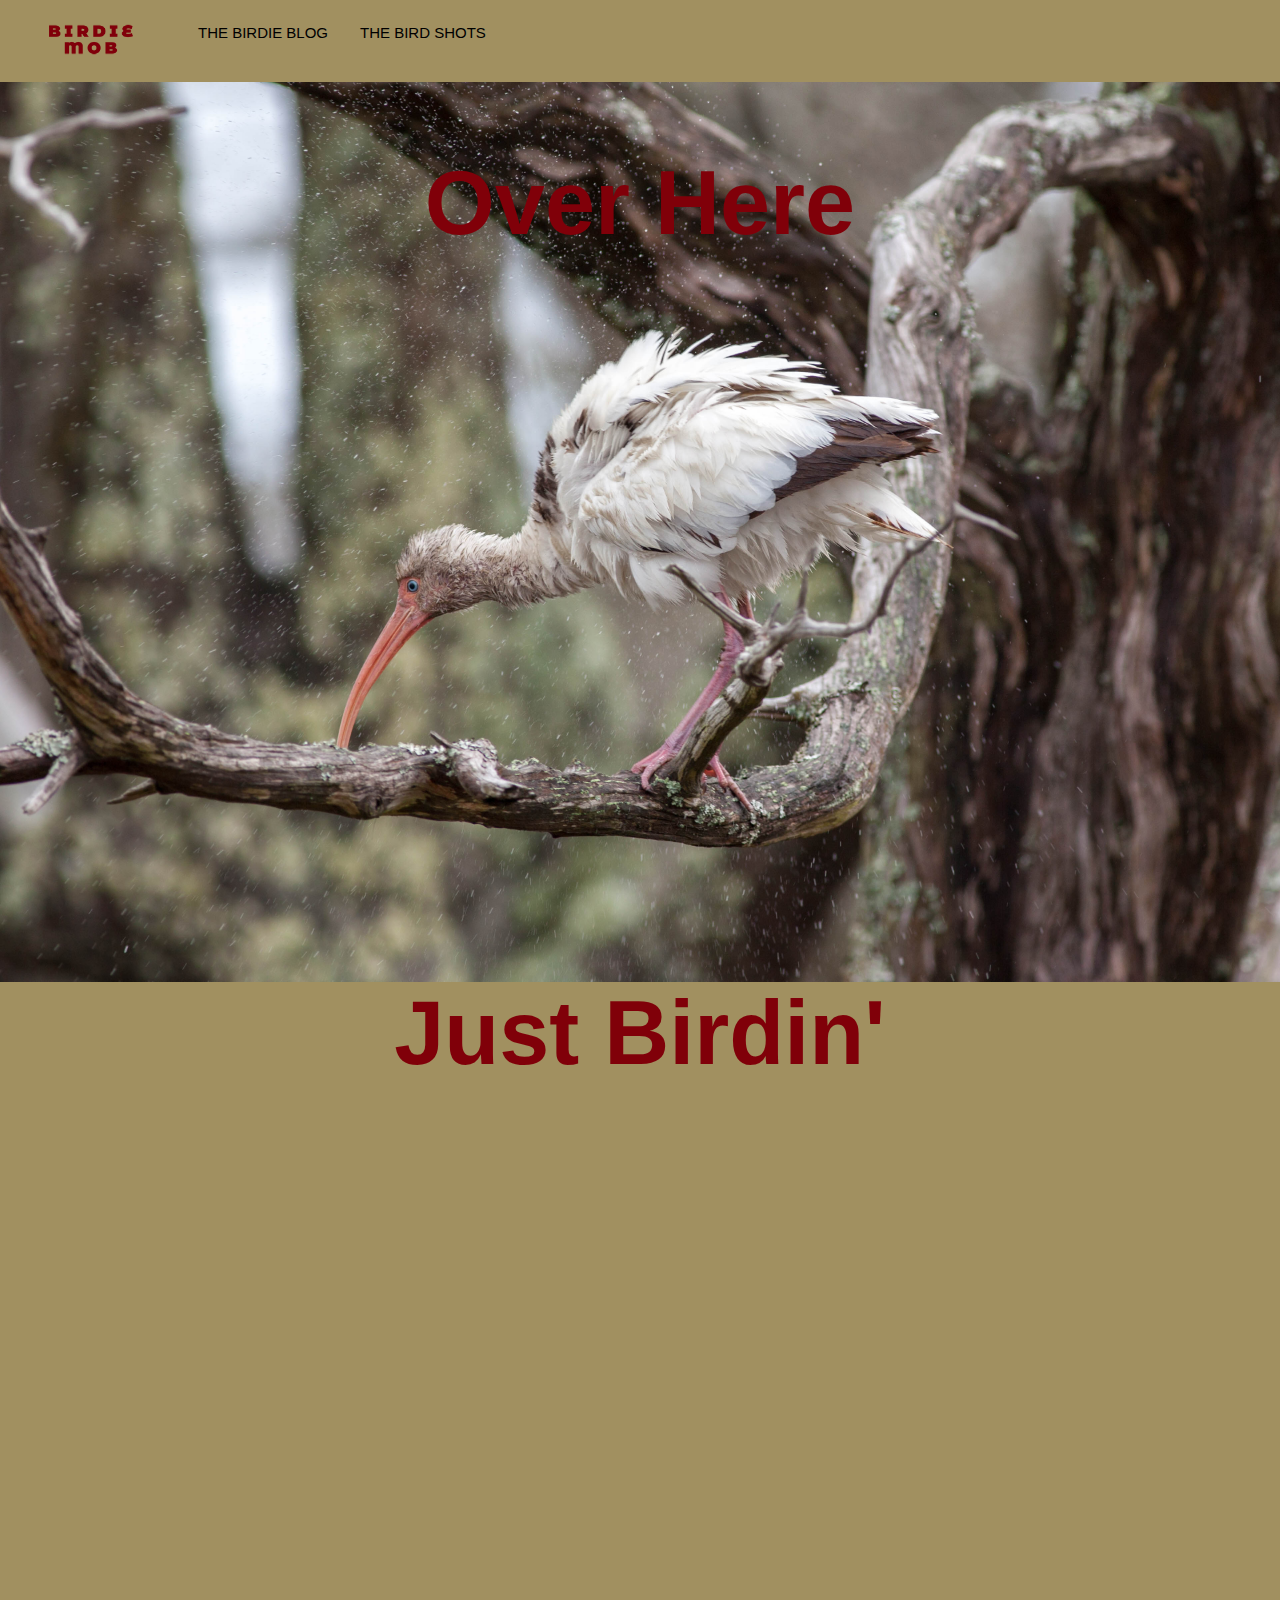
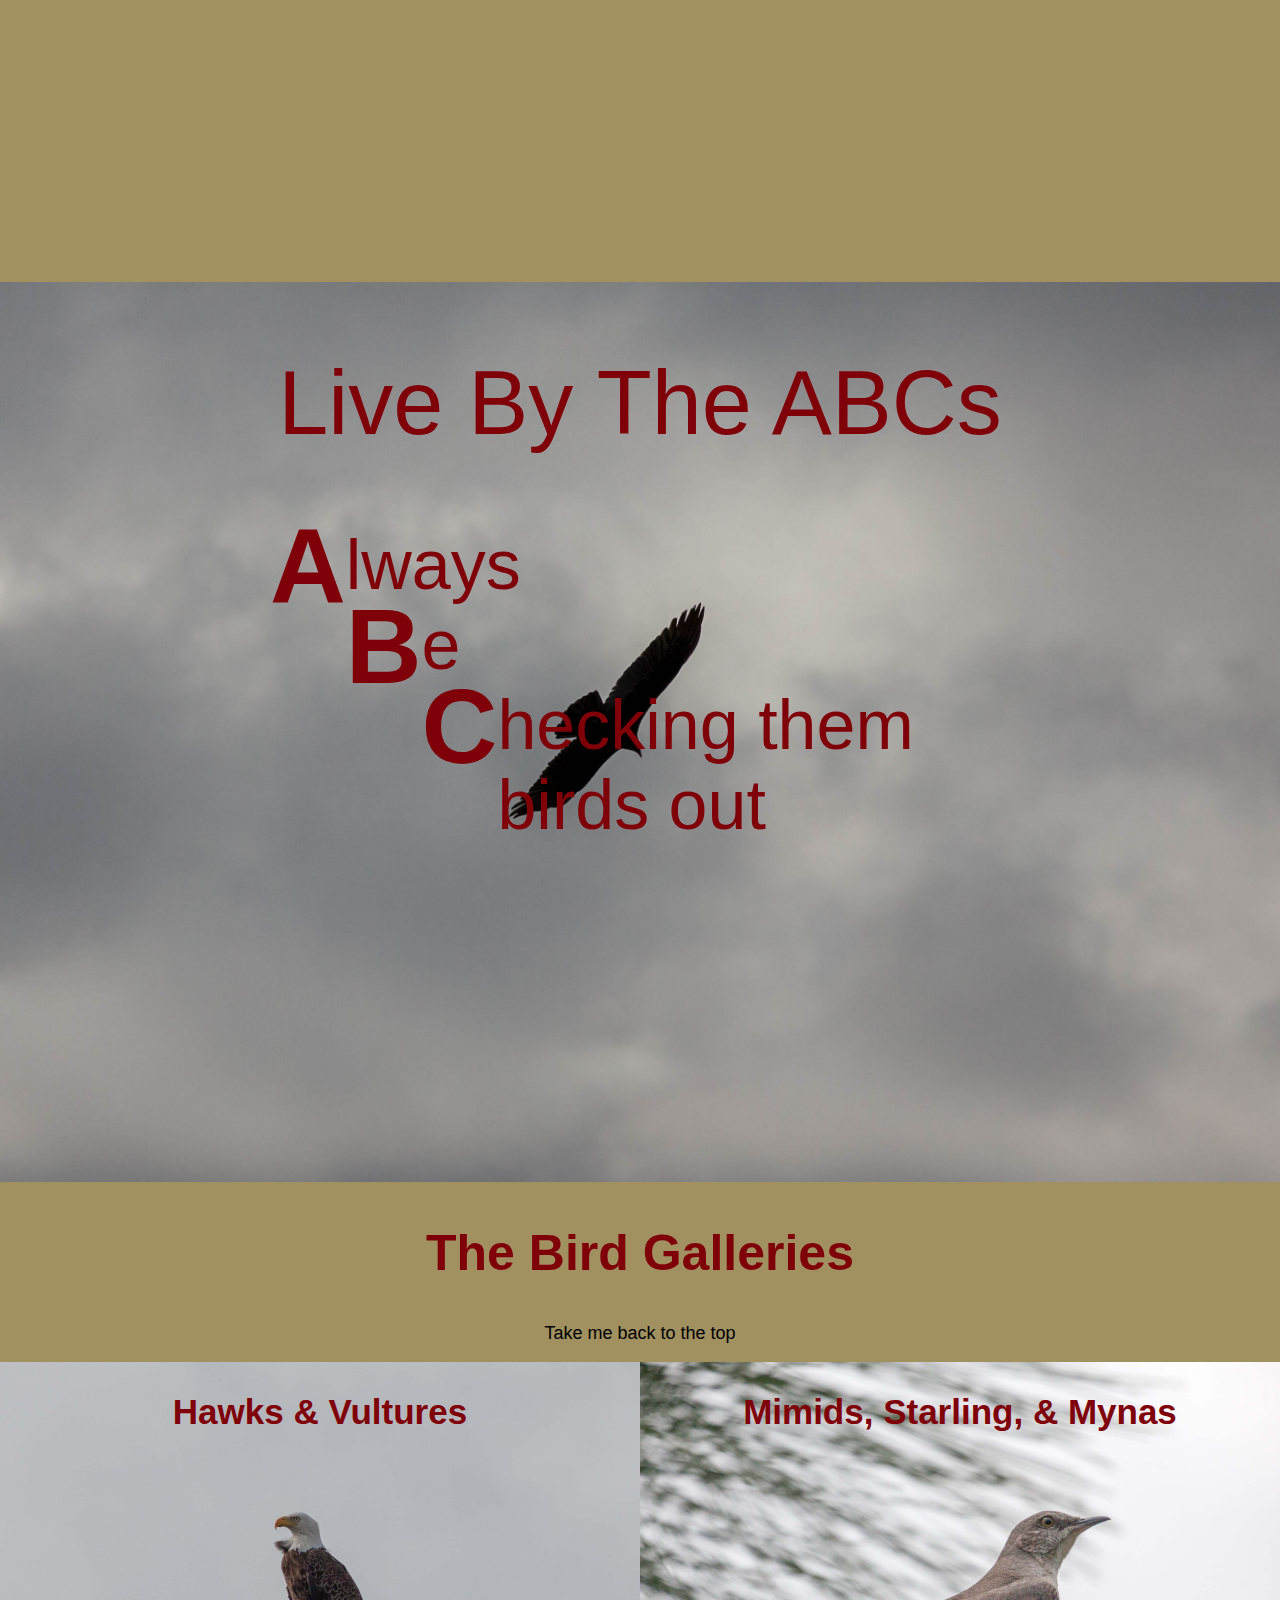
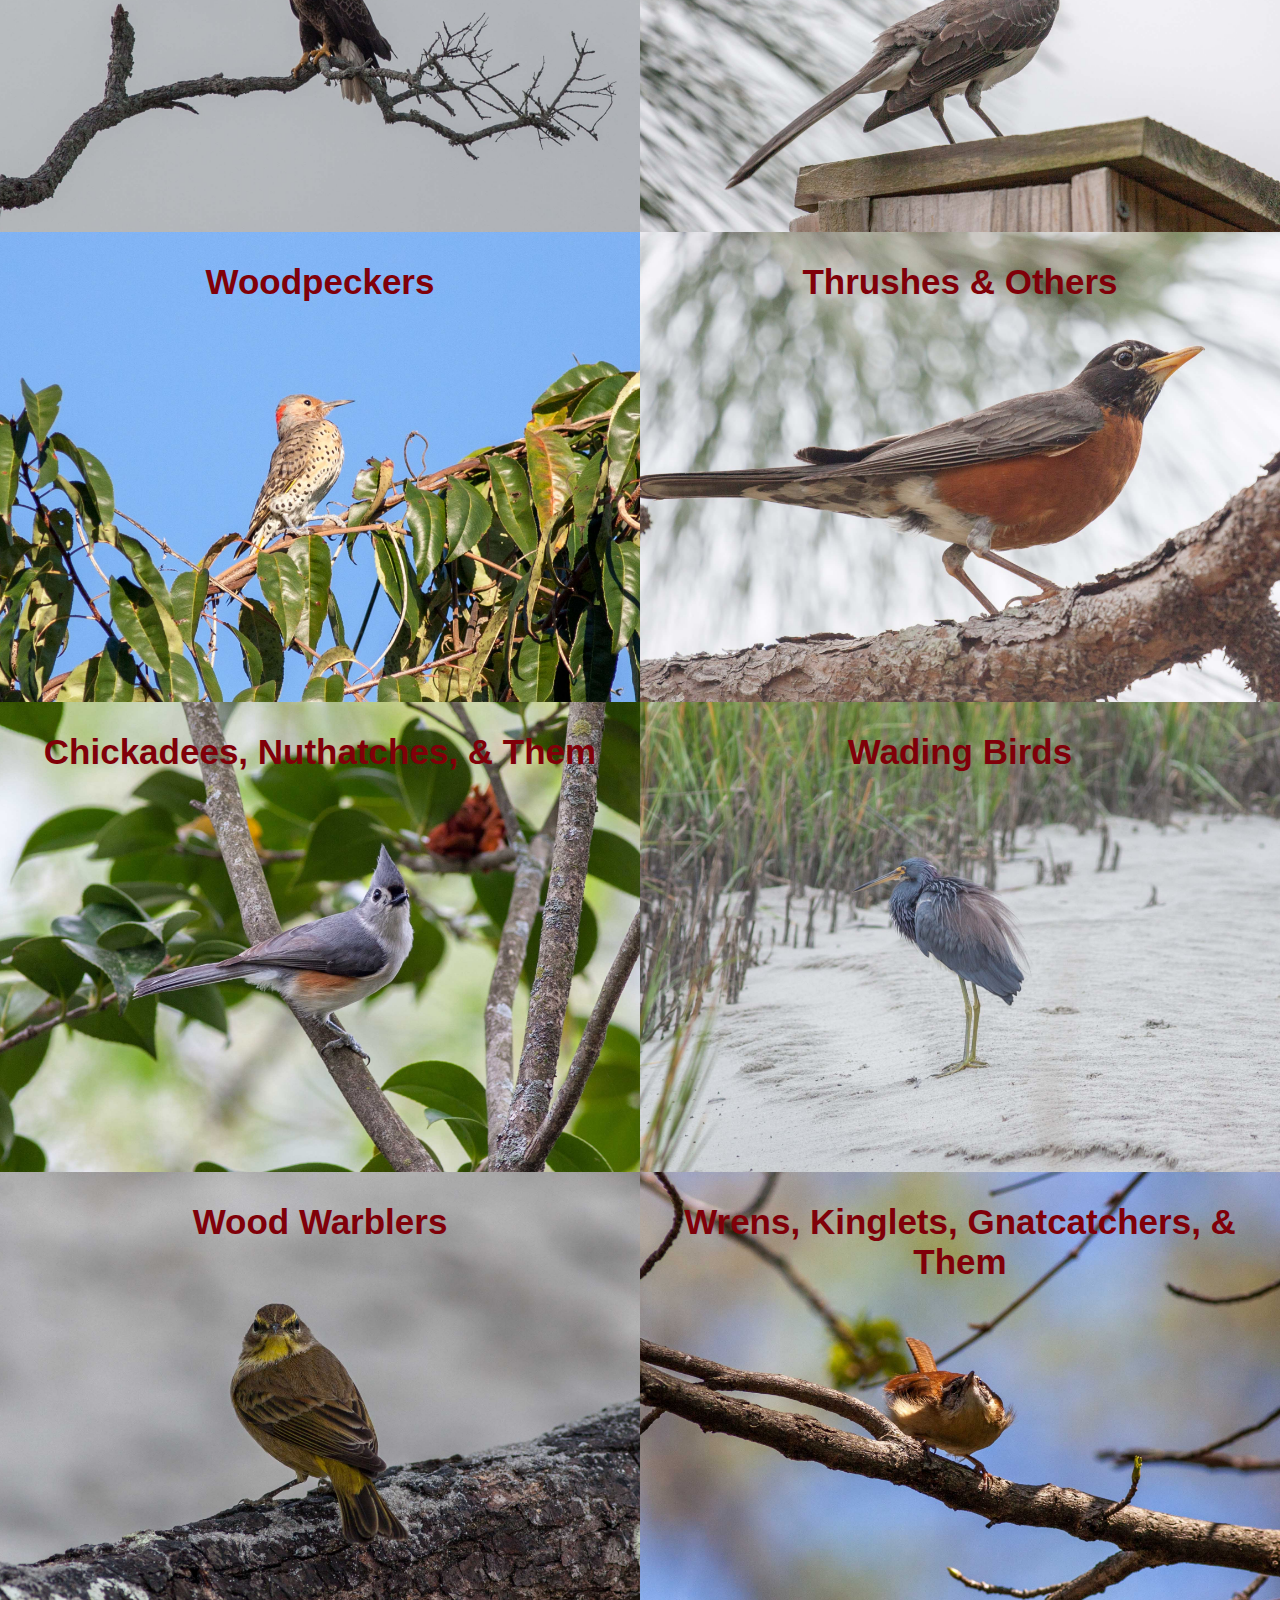
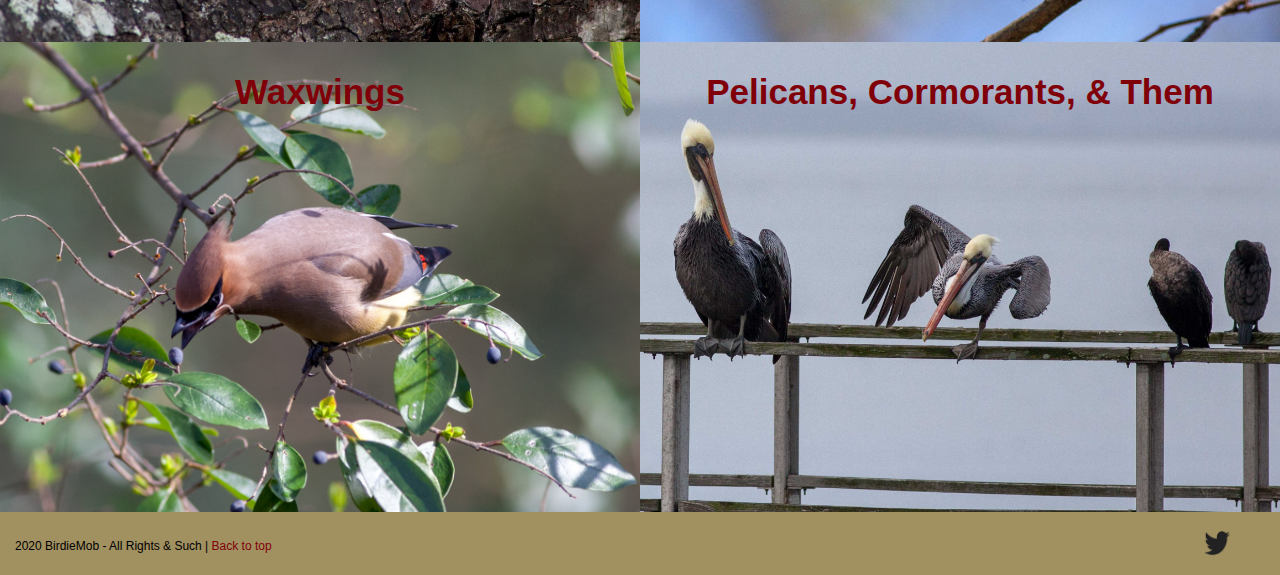
<file: index.html>
<!DOCTYPE html>
<html lang="en">
<head>
    <meta charset="UTF-8">
    <meta name="description" content="Birds from Atlanta and beyond">
    <meta name="keywords" content="photography, photographs, pictures, Georgia, Atlanta, birdie mob, camera">
    <meta charset="UTF-8">
    <meta name="viewport" content="width=device-width, initial-scale=1.0">
    <link rel="stylesheet" type="text/css" href="css/bmob_lps.css"/>
    <link rel="stylesheet" type="text/css" href="css/bmob_nav.css"/>
    <!--<link rel="stylesheet" type="text/css" href="css/bmob_essay.css"/>-->
    <!--<link rel="stylesheet" type="text/css" href="css/bmob_home.css"/>-->
    <link rel="stylesheet" type="text/css" href="css/bmob_grid.css"/>
    <link rel="stylesheet" type="text/css" href="css/bmob_parallax.css"/>
    <script type="text/javascript" src="javascript/nav.js"></script>
    <title>Birdie Mob</title>
    <script>
        (function (i, s, o, g, r, a, m) {
            i['GoogleAnalyticsObject'] = r;
            i[r] = i[r] || function () {
                (i[r].q = i[r].q || []).push(arguments)
            }, i[r].l = 1 * new Date();
            a = s.createElement(o),
                m = s.getElementsByTagName(o)[0];
            a.async = 1;
            a.src = g;
            m.parentNode.insertBefore(a, m)
        })(window, document, 'script', 'https://www.google-analytics.com/analytics.js', 'ga');

        ga('create', 'UA-92896711-1', 'auto');
        ga('send', 'pageview');

    </script>
</head>
<div class="topnav" id="myTopnav">
    <a id="top"></a>
    <a href="index.html"><img id="bmob" src="images/bmob_nav_red.png"></a>
    <a href="https://thebmobblog.com" target="_blank">The Birdie Blog</a>
    <a href="#birds">The Bird Shots</a>
    <a href="javascript:void(0);" class="icon" onclick="myFunction()">&#9776;</a>
</div>

<div class="block-1">
    <div class="sticky">Over Here</div>
</div>
<div class="block-2">
    <div class="sticky">Just Birdin'</div>
</div>
<div class="block-3">
    <div class="sticky_bottom">Live By The ABCs
    <br><div class="bottom_list">
        <ul style="list-style-type:none">
            <li><div class="dropcap_mob">A</div>lways</li>
            <li><div class="dropcap_mob">B</div>e</li>
            <li><div class="dropcap_mob">C</div>hecking them birds out</li>
    </ul>
</div>
    </div>
</div>
<a id="birds"></a>
<h2>The Bird Galleries</h2>
<p><a href="#top">Take me back to the top</a></p>
<div class="block-4">
    <div class="row_para">
        <div class="column_para">
            <div id="block-4a">
                <div class="sticky_birds_headline">Hawks & Vultures</div>
            </div>
        </div>
        <div class="column_para">
            <div id="block-4b">
                <div class="sticky_birds_headline">Mimids, Starling, & Mynas</div>
            </div>
        </div>
    </div>
</div>
<div class="block-5">
    <div class="row_para">
        <div class="column_para">
            <div id="block-5a">
                <div class="sticky_birds_headline">Woodpeckers</div>
            </div>
        </div>
        <div class="column_para">
            <div id="block-5b">
                <div class="sticky_birds_headline">Thrushes & Others</div>
            </div>
        </div>
    </div>
</div>
<div class="block-6">
    <div class="column_para">
    <div id="block-6a">
        <div class="sticky_birds_headline">Chickadees, Nuthatches, & Them</div>
    </div>
</div>
<div class="column_para">
    <div id="block-6b">
        <div class="sticky_birds_headline">Wading Birds</div>
    </div>
</div>
</div>
<div class="block-7">
    <div class="column_para">
        <div id="block-7a">
            <div class="sticky_birds_headline">Wood Warblers</div>
        </div>
    </div>
    <div class="column_para">
        <div id="block-7b">
            <div class="sticky_birds_headline">Wrens, Kinglets, Gnatcatchers, & Them</div>
        </div>
    </div>
</div>
<div class="block-8">
    <div class="column_para">
        <div id="block-8a">
            <div class="sticky_birds_headline">Waxwings</div>
        </div>
    </div>
    <div class="column_para">
        <div id="block-8b">
            <div class="sticky_birds_headline">Pelicans, Cormorants, & Them</div>
        </div>
    </div>
</div>

<div class="footer">
        <div class="icon-box">
            <div class="rights">
                <div class="footer-content-rights">
                    <p id="footer-content-rights">2020 BirdieMob - All Rights & Such |
                        <a id="backtop" href="#top">Back to top</a>
                    </p></div>
            </div>
        <div class="twitter">
            <a href="https://twitter.com/birdie_mob" target="_blank">
                <div class="footer-content-twitter"><img id="footer-twitter" src="images/twitter-icon.png"/></div>
            </a>
        </div>
 </div>
 </div>
</file>
<file: css/bmob_lps.css>
html {
    font-family: "Montserrat Alternates", sans-serif;
    font-size: 18px;
    box-sizing: border-box;
    scroll-behavior: smooth;
}

body {
    margin: 0;
    height: 100%;
    width: 100%;
    background-color: #A19060;
}

a {
    text-decoration: none;
    font-family: "Montserrat Alternates", sans-serif;
    color: #000000;
}

h3 {
    font-size: 18px;
}

/*a:hover {
    opacity: 0.5;
    color: #979696;
}*/

hr {
    background-color: #A19060;
    height: 2px;
    border: 0 none;
    border-radius: 5px;
}

.article-pad {
    width: 94%;
    margin: 0 auto;
    max-width: 750px;
    padding-top: 15px;
    padding-bottom: 15px;
}

.article-body {
    margin: 30px 0;
}

@media (max-width: 1010px) {
    .article-body > section {
        padding-right: inherit;
    }
}

#jhp-hero {
    display: block;
    margin: auto;
    max-width: 55%;
    height: auto;
}

#bmob-hero {
    display: block;
    margin: auto;
    max-width: 65%;
    height: auto;
}

.hero-img {
    width: 100%;
    margin-bottom: 25px;
    /*margin-top: 15px;*/
    display: block;
    height: auto;
}

figure {
    margin: 0;
}

figure.lead-img {
    position: relative;
    margin-bottom: 18px;
}

figcaption {
    z-index: 110;
    text-align: left;
    position: static;
    color: #999;
}

.credit {
    position: absolute;
    right: 0px;
    bottom: -14px;
    z-index: 2;
    font-size: 12px;
}

.caption {
    position: absolute;
    bottom: 10px;
    left: 10px;
    color: white;
    z-index: 100;
}

#hero {
    margin: auto;
    width: 100%;
    height: auto;
}

.article-head {
    width: 94%;
    margin: 0 auto;
    max-width: 750px;
    padding-bottom: 32px;
}

.article-body > section {
    width: 94%;
    margin: 0 auto 50px;
    max-width: 825px;
}

h1, h2, h3, h4 {
    text-align: center;
}

h1 {
    font-size: 2.77778rem;
    line-height: 1.04;
    margin-bottom: 10px;
    margin-top: 0;
}

h2 {
    color: #800009;
    font-size: 2.77778rem;
}

h3 {
    font-size: 18px;
}

h1#left,
h2#left,
h3#left,
h4#left {
    text-align: left;
}

#subhead {
    font-size: 1.11111rem;
    line-height: 1.2;
    font-weight: 300;
    margin: 0 0 10px;
}

#header-content {
    font-weight: bold;
    font-style: italic;
}

#indent {
    margin-top: 0;
    margin-bottom: 0;
    margin-right: 2.5em;
    margin-left: 2.5em;
}

p {
    display: block;
    text-align: center;
    -webkit-margin-before: 1em;
    -webkit-margin-after: 1em;
    -webkit-margin-start: 0px;
    -webkit-margin-end: 0px;
}

.home-box {
    position: relative;
}

.home-box p {
    width: 94%;
    margin: 17px auto 0;
    text-align: center;
}

/*@media screen and (min-width: 640px) {
    .home-box p {
        min-height: 150px;
    }
}*/

.home-box-rose p {
    width: 94%;
    margin: 10px auto 0;
}

@media screen and (min-width: 640px) {
    .home-box-rose p {
        min-height: 150px;
    }
}

/* --- CONTENT BOXES RE: NAV --- */
/*.home-box {
    background: #A19060;
    min-height: 300px;
    padding: 1rem;
    margin: 0 0 1rem;
    border-radius: 4px;
}

.home-box-rose {
    background: #eee;
    min-height: 300px;
    padding: 1rem;
    margin: 0 0 1rem;
    border-radius: 4px;
}

.home-box-red,
.home-box-yellow,
.home-box-blue,
.home-box-green,
.home-box-purple,
.home-box-orange,
.home-box-pink,
.home-box-sig {
    min-height: 245px;
    padding: 1rem;
    margin: 0 0 1rem;
    border-radius: 4px;
    transition: opacity 0.3s ease-in-out;
}

.home-box-red:hover,
.home-box-yellow:hover,
.home-box-blue:hover,
.home-box-green:hover,
.home-box-purple:hover,
.home-box-orange:hover,
.home-box-pink:hover,
.home-box-sig:hover {
    opacity: 1;
}

.home-box-red {
    background: #db253b;
}

.home-box-yellow {
    background: #fcf547;
}

.home-box-blue {
    background: #4e73b7;
}

.home-box-green {
    background: #5fae52;
}

.home-box-purple {
    background: #8f5eb7;
}

.home-box-orange {
    background: #feb356;
}

.home-box-pink {
    background: #FB7BC5;
}

.home-box-sig {
    background: #dcd1cf;
}

.rose-icon {
    display: block;
    margin: auto;
    vertical-align: middle;
    max-width: 25%;
    height: auto;
    transition: opacity 0.5s ease-in-out;
}

/*.rose-icon:hover {
    opacity: 0;
}*/

/*.home-box-content {
    position: relative;
    min-height: 1px;
    padding-right: 10px;
}

.home-box-text {
    display: block;
    width: 180px;
    padding: 5px;
    display: inline-block;
    clear: none;

}

.home-img {
    display: block;
    margin: auto;
    vertical-align: middle;
    max-width: 90%;
    height: auto;
    -webkit-border-radius: 4px;
    -moz-border-radius: 4px;
    border-radius: 4px;
}

.home-box-pad {
    padding: 5px;
}
*/

/* ---BUTTONS--- */
/*
[class|="button"] {

    display: block;
    vertical-align: middle;
    margin: 1rem auto 0;
    width: 68%;
    padding: 1em .5em;
    -webkit-appearance: none;
    border-radius: 4px;
    transition: background-color .25s ease-out, color .25s ease-out;
    font-size: .9rem;
    line-height: 1;
    text-align: center;
    cursor: pointer;
}

.button-sig {
    background-color: #bca7a3;
    color: #000000;
}

.button-blue {
    background-color: #355183;
    color: #000000;
}

.button-green {
    background-color: #427a39;
    color: #000000;
}

.button-yellow {
    background-color: #f7eb01;
    color: #000000;
}

.button-red {
    background-color: #9a1925;
    color: #000000;
}

.button-purple {
    background-color: #683e8b;
    color: #000000;
}

.button-orange {
    background-color: #ec9211;
    color: #000000;
}

.button-pink {
    background-color: #fa55b4;
    color: #000000;
}
*/

/* --- DROPCAP ---*/
.dropcap_mob {
    float: left;
    /* width: 0.7em; */
    font-size: 150%;
    line-height: 80%;
    font-weight: bold;
}

.dropcapword {
    width: 0.7em;
    font-size: 150%;
    line-height: 80%;
    font-weight: bold;
}

.dropcap-intext {
    float: left;
    /* width: 0.7em; */
    font-size: 175%;
    line-height: 80%;
    font-weight: bold;
}

.dropcap-intext-word {
    width: 0.7em;
    font-size: 125%;
    line-height: 80%;
    font-weight: bold;
}

@media screen and (max-width: 600px) {
    .home-box.responsive {
        position: relative;
    }

    .home-box-content {
        position: relative;
    }
}

/* --- FOOTER --- */
.footpad {
    padding: 15px;
}

.footer {
    position: absolute;
    padding: 10px;
    -webkit-box-sizing: border-box;
    -moz-box-sizing: border-box;
    box-sizing: border-box;
    width: 100%;
    background-color: #A19060;
    clear: both;
    /*padding: 0 15px;
    margin-left: auto;
    margin-right: auto;
   position:fixed;
    left:0px;
    bottom:0px;*/
}

.icon-box {
    padding: 5px;
    display: block;
    -webkit-box-sizing: border-box;
    -moz-box-sizing: border-box;
    box-sizing: border-box;
}

.insta,
.youtube,
.email,
.twitter {
    float: right;
}

.rights {
    float: left;
}

#footer-content-rights {
    font-size: 12px;
}

#backtop {
    color: #800009;
}

.footer-content-insta,
.footer-content-youtube,
.footer-content-email,
.footer-content-twitter,
.footer-content-rights {
    -webkit-box-sizing: border-box;
    -moz-box-sizing: border-box;
    box-sizing: border-box;

}

#footer-insta,
#footer-youtube,
#footer-email,
#footer-twitter {
    position: relative;
    display: inline-block;
    max-width: 50%;
    height: auto;
    padding: 2px;
}

.insta:hover,
.youtube:hover,
.email:hover,
.twitter:hover {
    opacity: 0.5;
    color: #EDE2C1;
}
</file>
<file: css/bmob_nav.css>
/*.topnav_birdie {
    background-color: #a41d21 !important;
}*/

.topnav {
    overflow: hidden;
    background-color: #A19060;
    padding: 10px 0;
}

.topnav a {
    float: left;
    display: block;
    color: #000000;
    text-align: center;
    padding: 14px 10px;
    text-decoration: none;
    font-family: "Montserrat Alternates", sans-serif;
    transition: 0.3s;
    font-size: 15px;
    text-transform: uppercase;
    /*letter-spacing: 0.15em;*/
}

@media screen and (min-width: 715px) {
    .topnav a {
        padding: 14px 16px;
        /*font-size: 12px;*/
    }
}

.topnav a:hover {
    opacity: 0.5;
    color: #EDE2C1;
}

/*logo*/
.topnav a:first-child {
    padding: 5px 0;
}

.topnav .icon {
    display: none;
}

#jhp {
    max-width: 50%;
    height: auto;
    float: none;
    box-sizing: border-box;
}

#bmob {
    max-width: 60%;
    height: auto;
    float: none;
    box-sizing: border-box;
}

@media screen and (max-width: 600px) {
    .topnav a:not(:first-child) {
        display: none;
    }

    .topnav a.icon {
        float: right;
        display: block;
    }
}

@media screen and (max-width: 600px) {
    .topnav.responsive {
        position: relative;
    }

    .topnav.responsive .icon {
        position: absolute;
        right: 0;
        top: 0;
    }

    .topnav.responsive a {
        float: none;
        display: block;
        text-align: left;
    }

    .topnav.responsive #jhp {
        max-width: 20%;
        height: auto;
    }

    .topnav.responsive #bmob {
        max-width: 20%;
        height: auto;
    }
}
</file>
<file: css/bmob_essay.css>
/* Page Styling */
.div-top {
    padding: 25px;
}

.textpad {
    padding: 25px;
}

.essay-img {
    display: block;
    margin: auto;
    max-width: 90%;
    height: auto;
    -webkit-border-radius: 4px;
    -moz-border-radius: 4px;
    border-radius: 4px;
}

.essay-img:hover {
    opacity: 0.5;
    color: #EDE2C1;
}

.dropcap {
    float: left;
    /* width: 0.7em; */
    font-size: 300%;
    font-family: "Source Code Pro";
    line-height: 80%;
    font-weight: bold;
}

.dropcapword {
    width: 0.7em;
    font-size: 150%;
    font-family: "Source Code Pro";
    line-height: 80%;
    font-weight: bold;
}

.dropcap-intext {
    float: left;
    /* width: 0.7em; */
    font-size: 175%;
    font-family: "Source Code Pro";
    line-height: 80%;
    font-weight: bold;
}

.dropcap-intext-word {
    width: 0.7em;
    font-size: 125%;
    font-family: "Source Code Pro";
    line-height: 80%;
    font-weight: bold;
}

.indent {
    text-indent: 50px;
}

/* ---- VIDEO ---- */
.video-container {
    position: relative;
    padding-bottom: 56.25%;
    padding-top: 30px;
    height: 0;
    overflow: hidden;
}

.video-container iframe,
.video-container object,
.video-container embed {
    position: absolute;
    top: 0;
    left: 0;
    width: 100%;
    height: 100%;
}

/* Add a background color and some padding around the form */
.container {
    border-radius: 5px;
    background-color: #f2f2f2;
    padding: 10px;
    width: 45%;
}

/* ---ESSAY TABLE STYLING----*/

#left-box {
    width: 235px;
    float: left;
    padding: 5px 15px;
    display: inline-block;
}

#middle-box {
    width: 235px; /* Account for margins + border values */
    padding: 5px 15px;
    margin: 0px 5px 5px 5px;
    display: inline-block;
}

#right-box {
    width: 235px;
    padding: 5px 15px;
    display: inline-block;
    float: right;
}

.lp-box {
    padding: 5px;
    width: 100%;
    height: auto;
    margin: 0;
    box-sizing: border-box;
    display: block;
}

.article-box {
    border: .5px #999;
    border-style: solid;
    border-radius: 4px;
    height: auto;
    margin-top: 5px;
    margin-bottom: 5px;
    margin-left: 0;
    margin-right: 0;
    text-align: center;
}

.article-box-inv {
    border: .5px #999;
    height: auto;
    margin-top: 5px;
    margin-bottom: 5px;
    margin-left: 0;
    margin-right: 0;
    text-align: center;
}

.image-box {
    margin: 3px;
    float: left;
}

@media all and (min-width: 768px) {
    /* .nav {text-align:left;-webkit-flex: 1 auto;flex:1 auto;-webkit-order:1;order:1;} */
    .article-box {
        -webkit-flex: 5 0px;
        flex: 5 0px;
        -webkit-order: 2;
        order: 2;
    }

    /* footer {-webkit-order:3;order:3;} */
}

a:link {
    color: #000000;
    text-decoration: none;
    font-family: "Montserrat Alternates", sans-serif;
}

a:visited {
    color: #000000;
    text-decoration: none;
    font-family: "Montserrat Alternates", sans-serif;
}

/*a:hover {
    color: #EDE2C1;
    text-decoration: none;
    font-family: "Montserrat Alternates", sans-serif;
}*/

/*img:hover {
    opacity: 0.5;
    color: #EDE2C1;
}*/
</file>
<file: css/bmob_home.css>
@import url(https://fonts.googleapis.com/css?family=Francois+One);

* {
    box-sizing: border-box;
}


.wrap{
    width: 87%;
    margin: auto;
    padding: 0 10px;
    background-color: rgba(255,255,255,0.9);
    overflow: hidden;
    box-shadow: 0 0 5px #eee;
}

img{
    max-width: 70%;
    height: auto;
    border-radius: 4px;
}

h1, h2, h3, h4, h5, h6 {
    letter-spacing: 0.05em;
    font-weight: 600;
}

h1{text-align:center;}

.row{

}

.more:link, .more:visited {
    transition-duration: 0.2s;
    transition-timing-function: ease-out;
}

[class*='col-']{
    float:left;
}

.col-1-3{
    width: 33.33%;
    padding: 20px;
}

.col-2-3{
    width: 66.66%;
    padding: 20px;
}

.col-1-4{
    width: 25%;
    padding: 10px;

}

.show{
    float: left;
    overflow: hidden;
    position: relative;
    text-align: center;
    cursor: default;
    display: block;
    border-radius: 4px;
    margin-bottom: 55px;
}


.aspect{
    position: relative;
    padding-bottom: 120%;
    height: 0;
    overflow: hidden;
}

.show .mask{
    width: 70%;
    height: 98.1%;
    position: absolute;
    overflow: hidden;
    top: 0;
    left: 36px;
    border-radius: 4px;
}

/* THIRD */

.show-third a.more {
    display: inline-block;
    text-decoration: none;
    padding: 7px 14px;
    background: #000;
    color: #fff;
    text-transform: uppercase;
    box-shadow: 0 0 1px #000;
    position: relative;
    vertical-align: middle;
}

/*.show-third a.more:hover {
    box-shadow: 0 0 5px #fff;
    background-color: #222;
}*/

.show-third p{
    font-size: 28px;
}

.show-third .mask {
    opacity: 0;
    background-color: rgba(161,144,96, 0.5);
    transition: all 0.4s ease-in-out;
}

.show-third h2 {
    color: #000;
    margin-top: 10%;
    opacity: 0;
    transition: all 0.2s ease-in-out;
}

.show-third p {
    opacity: 0;
    transition: all 0.2s linear;
}

.show-third a.info{
    opacity: 0;
    transition: all 0.2s ease-in-out;
}

.show-third img{
    transition: all 0.2s ease-in-out;
}

.show-third:hover img {
    filter: url("data:image/svg+xml;utf8,<svg xmlns=\'http://www.w3.org/2000/svg\'><filter id=\'grayscale\'><feColorMatrix type=\'matrix\' values=\'0.3333 0.3333 0.3333 0 0 0.3333 0.3333 0.3333 0 0 0.3333 0.3333 0.3333 0 0 0 0 0 1 0\'/></filter></svg>#grayscale");
    filter: gray;
    -webkit-filter: grayscale(100%);}

.show-third:hover .mask {
    opacity: 1;
}
.show-third:hover h2,
.show-third:hover p,
.show-third:hover a.info {
    opacity: 1;
}
.show-third:hover p {
    transition-delay: 0.1s;
}
.show-third:hover a.info {
    transition-delay: 0.2s;
}

@media only screen and (max-width: 767px) {

    .col-1-4{
        width: 50%;
        padding: 10px;
        overflow: hidden;
        clear: right;
    }


    .wrap{
        width: 100%;
        margin: auto;
        overflow: hidden;}

    .mobile-clear{
        clear:both;}

}
</file>
<file: css/bmob_grid.css>
*, :after, :before {
    box-sizing: inherit
}

.row {
    max-width: 75rem;
    margin-right: auto;
    margin-left: auto
}

.row:after, .row:before {
    display: table;
    content: " "
}

.row:after {
    clear: both
}

.row.collapse > .column, .row.collapse > .columns {
    padding-right: 0;
    padding-left: 0
}

.row .row {
    margin-right: -.625rem;
    margin-left: -.625rem
}

@media print, screen and (min-width: 40em) {
    .row .row {
        margin-right: -.9375rem;
        margin-left: -.9375rem
    }
}

@media print, screen and (min-width: 64em) {
    .row .row {
        margin-right: -.9375rem;
        margin-left: -.9375rem
    }
}

.row .row.collapse {
    margin-right: 0;
    margin-left: 0
}

.row.expanded {
    max-width: none
}

.row.expanded .row {
    margin-right: auto;
    margin-left: auto
}

.row:not(.expanded) .row {
    max-width: none
}

.row.gutter-small > .column, .row.gutter-small > .columns {
    padding-right: .625rem;
    padding-left: .625rem
}

.row.gutter-medium > .column, .row.gutter-medium > .columns {
    padding-right: .9375rem;
    padding-left: .9375rem
}

.column, .columns {
    width: 100%;
    float: left;
    padding-right: .625rem;
    padding-left: .625rem
}

@media print, screen and (min-width: 40em) {
    .column, .columns {
        padding-right: .9375rem;
        padding-left: .9375rem
    }
}

.column:last-child:not(:first-child), .columns:last-child:not(:first-child) {
    float: right
}

.column.end:last-child:last-child, .end.columns:last-child:last-child {
    float: left
}

.column.row.row, .row.row.columns {
    float: none
}

.row .column.row.row, .row .row.row.columns {
    margin-right: 0;
    margin-left: 0;
    padding-right: 0;
    padding-left: 0
}

.small-1 {
    width: 8.33333%
}

.small-push-1 {
    position: relative;
    left: 8.33333%
}

.small-pull-1 {
    position: relative;
    left: -8.33333%
}

.small-offset-0 {
    margin-left: 0
}

.small-2 {
    width: 16.66667%
}

.small-push-2 {
    position: relative;
    left: 16.66667%
}

.small-pull-2 {
    position: relative;
    left: -16.66667%
}

.small-offset-1 {
    margin-left: 8.33333%
}

.small-3 {
    width: 25%
}

.small-push-3 {
    position: relative;
    left: 25%
}

.small-pull-3 {
    position: relative;
    left: -25%
}

.small-offset-2 {
    margin-left: 16.66667%
}

.small-4 {
    width: 33.33333%
}

.small-push-4 {
    position: relative;
    left: 33.33333%
}

.small-pull-4 {
    position: relative;
    left: -33.33333%
}

.small-offset-3 {
    margin-left: 25%
}

.small-5 {
    width: 41.66667%
}

.small-push-5 {
    position: relative;
    left: 41.66667%
}

.small-pull-5 {
    position: relative;
    left: -41.66667%
}

.small-offset-4 {
    margin-left: 33.33333%
}

.small-6 {
    width: 50%
}

.small-push-6 {
    position: relative;
    left: 50%
}

.small-pull-6 {
    position: relative;
    left: -50%
}

.small-offset-5 {
    margin-left: 41.66667%
}

.small-7 {
    width: 58.33333%
}

.small-push-7 {
    position: relative;
    left: 58.33333%
}

.small-pull-7 {
    position: relative;
    left: -58.33333%
}

.small-offset-6 {
    margin-left: 50%
}

.small-8 {
    width: 66.66667%
}

.small-push-8 {
    position: relative;
    left: 66.66667%
}

.small-pull-8 {
    position: relative;
    left: -66.66667%
}

.small-offset-7 {
    margin-left: 58.33333%
}

.small-9 {
    width: 75%
}

.small-push-9 {
    position: relative;
    left: 75%
}

.small-pull-9 {
    position: relative;
    left: -75%
}

.small-offset-8 {
    margin-left: 66.66667%
}

.small-10 {
    width: 83.33333%
}

.small-push-10 {
    position: relative;
    left: 83.33333%
}

.small-pull-10 {
    position: relative;
    left: -83.33333%
}

.small-offset-9 {
    margin-left: 75%
}

.small-11 {
    width: 91.66667%
}

.small-push-11 {
    position: relative;
    left: 91.66667%
}

.small-pull-11 {
    position: relative;
    left: -91.66667%
}

.small-offset-10 {
    margin-left: 83.33333%
}

.small-12 {
    width: 100%
}

.small-offset-11 {
    margin-left: 91.66667%
}

.small-up-1 > .column, .small-up-1 > .columns {
    float: left;
    width: 100%
}

.small-up-1 > .column:nth-of-type(1n), .small-up-1 > .columns:nth-of-type(1n) {
    clear: none
}

.small-up-1 > .column:nth-of-type(1n+1), .small-up-1 > .columns:nth-of-type(1n+1) {
    clear: both
}

.small-up-1 > .column:last-child, .small-up-1 > .columns:last-child {
    float: left
}

.small-up-2 > .column, .small-up-2 > .columns {
    float: left;
    width: 50%
}

.small-up-2 > .column:nth-of-type(1n), .small-up-2 > .columns:nth-of-type(1n) {
    clear: none
}

.small-up-2 > .column:nth-of-type(2n+1), .small-up-2 > .columns:nth-of-type(2n+1) {
    clear: both
}

.small-up-2 > .column:last-child, .small-up-2 > .columns:last-child {
    float: left
}

.small-up-3 > .column, .small-up-3 > .columns {
    float: left;
    width: 33.33333%
}

.small-up-3 > .column:nth-of-type(1n), .small-up-3 > .columns:nth-of-type(1n) {
    clear: none
}

.small-up-3 > .column:nth-of-type(3n+1), .small-up-3 > .columns:nth-of-type(3n+1) {
    clear: both
}

.small-up-3 > .column:last-child, .small-up-3 > .columns:last-child {
    float: left
}

.small-up-4 > .column, .small-up-4 > .columns {
    float: left;
    width: 25%
}

.small-up-4 > .column:nth-of-type(1n), .small-up-4 > .columns:nth-of-type(1n) {
    clear: none
}

.small-up-4 > .column:nth-of-type(4n+1), .small-up-4 > .columns:nth-of-type(4n+1) {
    clear: both
}

.small-up-4 > .column:last-child, .small-up-4 > .columns:last-child {
    float: left
}

.small-up-5 > .column, .small-up-5 > .columns {
    float: left;
    width: 20%
}

.small-up-5 > .column:nth-of-type(1n), .small-up-5 > .columns:nth-of-type(1n) {
    clear: none
}

.small-up-5 > .column:nth-of-type(5n+1), .small-up-5 > .columns:nth-of-type(5n+1) {
    clear: both
}

.small-up-5 > .column:last-child, .small-up-5 > .columns:last-child {
    float: left
}

.small-up-6 > .column, .small-up-6 > .columns {
    float: left;
    width: 16.66667%
}

.small-up-6 > .column:nth-of-type(1n), .small-up-6 > .columns:nth-of-type(1n) {
    clear: none
}

.small-up-6 > .column:nth-of-type(6n+1), .small-up-6 > .columns:nth-of-type(6n+1) {
    clear: both
}

.small-up-6 > .column:last-child, .small-up-6 > .columns:last-child {
    float: left
}

.small-up-7 > .column, .small-up-7 > .columns {
    float: left;
    width: 14.28571%
}

.small-up-7 > .column:nth-of-type(1n), .small-up-7 > .columns:nth-of-type(1n) {
    clear: none
}

.small-up-7 > .column:nth-of-type(7n+1), .small-up-7 > .columns:nth-of-type(7n+1) {
    clear: both
}

.small-up-7 > .column:last-child, .small-up-7 > .columns:last-child {
    float: left
}

.small-up-8 > .column, .small-up-8 > .columns {
    float: left;
    width: 12.5%
}

.small-up-8 > .column:nth-of-type(1n), .small-up-8 > .columns:nth-of-type(1n) {
    clear: none
}

.small-up-8 > .column:nth-of-type(8n+1), .small-up-8 > .columns:nth-of-type(8n+1) {
    clear: both
}

.small-up-8 > .column:last-child, .small-up-8 > .columns:last-child {
    float: left
}

.small-collapse > .column, .small-collapse > .columns {
    padding-right: 0;
    padding-left: 0
}

.expanded.row .small-collapse.row, .small-collapse .row {
    margin-right: 0;
    margin-left: 0
}

.small-uncollapse > .column, .small-uncollapse > .columns {
    padding-right: .625rem;
    padding-left: .625rem
}

.small-centered {
    margin-right: auto;
    margin-left: auto
}

.small-centered, .small-centered:last-child:not(:first-child) {
    float: none;
    clear: both
}

.small-pull-0, .small-push-0, .small-uncentered {
    position: static;
    float: left;
    margin-right: 0;
    margin-left: 0
}

@media print, screen and (min-width: 40em) {
    .medium-1 {
        width: 8.33333%
    }

    .medium-push-1 {
        position: relative;
        left: 8.33333%
    }

    .medium-pull-1 {
        position: relative;
        left: -8.33333%
    }

    .medium-offset-0 {
        margin-left: 0
    }

    .medium-2 {
        width: 16.66667%
    }

    .medium-push-2 {
        position: relative;
        left: 16.66667%
    }

    .medium-pull-2 {
        position: relative;
        left: -16.66667%
    }

    .medium-offset-1 {
        margin-left: 8.33333%
    }

    .medium-3 {
        width: 25%
    }

    .medium-push-3 {
        position: relative;
        left: 25%
    }

    .medium-pull-3 {
        position: relative;
        left: -25%
    }

    .medium-offset-2 {
        margin-left: 16.66667%
    }

    .medium-4 {
        width: 33.33333%
    }

    .medium-push-4 {
        position: relative;
        left: 33.33333%
    }

    .medium-pull-4 {
        position: relative;
        left: -33.33333%
    }

    .medium-offset-3 {
        margin-left: 25%
    }

    .medium-5 {
        width: 41.66667%
    }

    .medium-push-5 {
        position: relative;
        left: 41.66667%
    }

    .medium-pull-5 {
        position: relative;
        left: -41.66667%
    }

    .medium-offset-4 {
        margin-left: 33.33333%
    }

    .medium-6 {
        width: 50%
    }

    .medium-push-6 {
        position: relative;
        left: 50%
    }

    .medium-pull-6 {
        position: relative;
        left: -50%
    }

    .medium-offset-5 {
        margin-left: 41.66667%
    }

    .medium-7 {
        width: 58.33333%
    }

    .medium-push-7 {
        position: relative;
        left: 58.33333%
    }

    .medium-pull-7 {
        position: relative;
        left: -58.33333%
    }

    .medium-offset-6 {
        margin-left: 50%
    }

    .medium-8 {
        width: 66.66667%
    }

    .medium-push-8 {
        position: relative;
        left: 66.66667%
    }

    .medium-pull-8 {
        position: relative;
        left: -66.66667%
    }

    .medium-offset-7 {
        margin-left: 58.33333%
    }

    .medium-9 {
        width: 75%
    }

    .medium-push-9 {
        position: relative;
        left: 75%
    }

    .medium-pull-9 {
        position: relative;
        left: -75%
    }

    .medium-offset-8 {
        margin-left: 66.66667%
    }

    .medium-10 {
        width: 83.33333%
    }

    .medium-push-10 {
        position: relative;
        left: 83.33333%
    }

    .medium-pull-10 {
        position: relative;
        left: -83.33333%
    }

    .medium-offset-9 {
        margin-left: 75%
    }

    .medium-11 {
        width: 91.66667%
    }

    .medium-push-11 {
        position: relative;
        left: 91.66667%
    }

    .medium-pull-11 {
        position: relative;
        left: -91.66667%
    }

    .medium-offset-10 {
        margin-left: 83.33333%
    }

    .medium-12 {
        width: 100%
    }

    .medium-offset-11 {
        margin-left: 91.66667%
    }

    .medium-up-1 > .column, .medium-up-1 > .columns {
        float: left;
        width: 100%
    }

    .medium-up-1 > .column:nth-of-type(1n), .medium-up-1 > .columns:nth-of-type(1n) {
        clear: none
    }

    .medium-up-1 > .column:nth-of-type(1n+1), .medium-up-1 > .columns:nth-of-type(1n+1) {
        clear: both
    }

    .medium-up-1 > .column:last-child, .medium-up-1 > .columns:last-child {
        float: left
    }

    .medium-up-2 > .column, .medium-up-2 > .columns {
        float: left;
        width: 50%
    }

    .medium-up-2 > .column:nth-of-type(1n), .medium-up-2 > .columns:nth-of-type(1n) {
        clear: none
    }

    .medium-up-2 > .column:nth-of-type(2n+1), .medium-up-2 > .columns:nth-of-type(2n+1) {
        clear: both
    }

    .medium-up-2 > .column:last-child, .medium-up-2 > .columns:last-child {
        float: left
    }

    .medium-up-3 > .column, .medium-up-3 > .columns {
        float: left;
        width: 33.33333%
    }

    .medium-up-3 > .column:nth-of-type(1n), .medium-up-3 > .columns:nth-of-type(1n) {
        clear: none
    }

    .medium-up-3 > .column:nth-of-type(3n+1), .medium-up-3 > .columns:nth-of-type(3n+1) {
        clear: both
    }

    .medium-up-3 > .column:last-child, .medium-up-3 > .columns:last-child {
        float: left
    }

    .medium-up-4 > .column, .medium-up-4 > .columns {
        float: left;
        width: 25%
    }

    .medium-up-4 > .column:nth-of-type(1n), .medium-up-4 > .columns:nth-of-type(1n) {
        clear: none
    }

    .medium-up-4 > .column:nth-of-type(4n+1), .medium-up-4 > .columns:nth-of-type(4n+1) {
        clear: both
    }

    .medium-up-4 > .column:last-child, .medium-up-4 > .columns:last-child {
        float: left
    }

    .medium-up-5 > .column, .medium-up-5 > .columns {
        float: left;
        width: 20%
    }

    .medium-up-5 > .column:nth-of-type(1n), .medium-up-5 > .columns:nth-of-type(1n) {
        clear: none
    }

    .medium-up-5 > .column:nth-of-type(5n+1), .medium-up-5 > .columns:nth-of-type(5n+1) {
        clear: both
    }

    .medium-up-5 > .column:last-child, .medium-up-5 > .columns:last-child {
        float: left
    }

    .medium-up-6 > .column, .medium-up-6 > .columns {
        float: left;
        width: 16.66667%
    }

    .medium-up-6 > .column:nth-of-type(1n), .medium-up-6 > .columns:nth-of-type(1n) {
        clear: none
    }

    .medium-up-6 > .column:nth-of-type(6n+1), .medium-up-6 > .columns:nth-of-type(6n+1) {
        clear: both
    }

    .medium-up-6 > .column:last-child, .medium-up-6 > .columns:last-child {
        float: left
    }

    .medium-up-7 > .column, .medium-up-7 > .columns {
        float: left;
        width: 14.28571%
    }

    .medium-up-7 > .column:nth-of-type(1n), .medium-up-7 > .columns:nth-of-type(1n) {
        clear: none
    }

    .medium-up-7 > .column:nth-of-type(7n+1), .medium-up-7 > .columns:nth-of-type(7n+1) {
        clear: both
    }

    .medium-up-7 > .column:last-child, .medium-up-7 > .columns:last-child {
        float: left
    }

    .medium-up-8 > .column, .medium-up-8 > .columns {
        float: left;
        width: 12.5%
    }

    .medium-up-8 > .column:nth-of-type(1n), .medium-up-8 > .columns:nth-of-type(1n) {
        clear: none
    }

    .medium-up-8 > .column:nth-of-type(8n+1), .medium-up-8 > .columns:nth-of-type(8n+1) {
        clear: both
    }

    .medium-up-8 > .column:last-child, .medium-up-8 > .columns:last-child {
        float: left
    }

    .medium-collapse > .column, .medium-collapse > .columns {
        padding-right: 0;
        padding-left: 0
    }

    .expanded.row .medium-collapse.row, .medium-collapse .row {
        margin-right: 0;
        margin-left: 0
    }

    .medium-uncollapse > .column, .medium-uncollapse > .columns {
        padding-right: .9375rem;
        padding-left: .9375rem
    }

    .medium-centered {
        margin-right: auto;
        margin-left: auto
    }

    .medium-centered, .medium-centered:last-child:not(:first-child) {
        float: none;
        clear: both
    }

    .medium-pull-0, .medium-push-0, .medium-uncentered {
        position: static;
        float: left;
        margin-right: 0;
        margin-left: 0
    }
}

@media print, screen and (min-width: 64em) {
    .large-1 {
        width: 8.33333%
    }

    .large-push-1 {
        position: relative;
        left: 8.33333%
    }

    .large-pull-1 {
        position: relative;
        left: -8.33333%
    }

    .large-offset-0 {
        margin-left: 0
    }

    .large-2 {
        width: 16.66667%
    }

    .large-push-2 {
        position: relative;
        left: 16.66667%
    }

    .large-pull-2 {
        position: relative;
        left: -16.66667%
    }

    .large-offset-1 {
        margin-left: 8.33333%
    }

    .large-3 {
        width: 25%
    }

    .large-push-3 {
        position: relative;
        left: 25%
    }

    .large-pull-3 {
        position: relative;
        left: -25%
    }

    .large-offset-2 {
        margin-left: 16.66667%
    }

    .large-4 {
        width: 33.33333%
    }

    .large-push-4 {
        position: relative;
        left: 33.33333%
    }

    .large-pull-4 {
        position: relative;
        left: -33.33333%
    }

    .large-offset-3 {
        margin-left: 25%
    }

    .large-5 {
        width: 41.66667%
    }

    .large-push-5 {
        position: relative;
        left: 41.66667%
    }

    .large-pull-5 {
        position: relative;
        left: -41.66667%
    }

    .large-offset-4 {
        margin-left: 33.33333%
    }

    .large-6 {
        width: 50%
    }

    .large-push-6 {
        position: relative;
        left: 50%
    }

    .large-pull-6 {
        position: relative;
        left: -50%
    }

    .large-offset-5 {
        margin-left: 41.66667%
    }

    .large-7 {
        width: 58.33333%
    }

    .large-push-7 {
        position: relative;
        left: 58.33333%
    }

    .large-pull-7 {
        position: relative;
        left: -58.33333%
    }

    .large-offset-6 {
        margin-left: 50%
    }

    .large-8 {
        width: 66.66667%
    }

    .large-push-8 {
        position: relative;
        left: 66.66667%
    }

    .large-pull-8 {
        position: relative;
        left: -66.66667%
    }

    .large-offset-7 {
        margin-left: 58.33333%
    }

    .large-9 {
        width: 75%
    }

    .large-push-9 {
        position: relative;
        left: 75%
    }

    .large-pull-9 {
        position: relative;
        left: -75%
    }

    .large-offset-8 {
        margin-left: 66.66667%
    }

    .large-10 {
        width: 83.33333%
    }

    .large-push-10 {
        position: relative;
        left: 83.33333%
    }

    .large-pull-10 {
        position: relative;
        left: -83.33333%
    }

    .large-offset-9 {
        margin-left: 75%
    }

    .large-11 {
        width: 91.66667%
    }

    .large-push-11 {
        position: relative;
        left: 91.66667%
    }

    .large-pull-11 {
        position: relative;
        left: -91.66667%
    }

    .large-offset-10 {
        margin-left: 83.33333%
    }

    .large-12 {
        width: 100%
    }

    .large-offset-11 {
        margin-left: 91.66667%
    }

    .large-up-1 > .column, .large-up-1 > .columns {
        float: left;
        width: 100%
    }

    .large-up-1 > .column:nth-of-type(1n), .large-up-1 > .columns:nth-of-type(1n) {
        clear: none
    }

    .large-up-1 > .column:nth-of-type(1n+1), .large-up-1 > .columns:nth-of-type(1n+1) {
        clear: both
    }

    .large-up-1 > .column:last-child, .large-up-1 > .columns:last-child {
        float: left
    }

    .large-up-2 > .column, .large-up-2 > .columns {
        float: left;
        width: 50%
    }

    .large-up-2 > .column:nth-of-type(1n), .large-up-2 > .columns:nth-of-type(1n) {
        clear: none
    }

    .large-up-2 > .column:nth-of-type(2n+1), .large-up-2 > .columns:nth-of-type(2n+1) {
        clear: both
    }

    .large-up-2 > .column:last-child, .large-up-2 > .columns:last-child {
        float: left
    }

    .large-up-3 > .column, .large-up-3 > .columns {
        float: left;
        width: 33.33333%
    }

    .large-up-3 > .column:nth-of-type(1n), .large-up-3 > .columns:nth-of-type(1n) {
        clear: none
    }

    .large-up-3 > .column:nth-of-type(3n+1), .large-up-3 > .columns:nth-of-type(3n+1) {
        clear: both
    }

    .large-up-3 > .column:last-child, .large-up-3 > .columns:last-child {
        float: left
    }

    .large-up-4 > .column, .large-up-4 > .columns {
        float: left;
        width: 25%
    }

    .large-up-4 > .column:nth-of-type(1n), .large-up-4 > .columns:nth-of-type(1n) {
        clear: none
    }

    .large-up-4 > .column:nth-of-type(4n+1), .large-up-4 > .columns:nth-of-type(4n+1) {
        clear: both
    }

    .large-up-4 > .column:last-child, .large-up-4 > .columns:last-child {
        float: left
    }

    .large-up-5 > .column, .large-up-5 > .columns {
        float: left;
        width: 20%
    }

    .large-up-5 > .column:nth-of-type(1n), .large-up-5 > .columns:nth-of-type(1n) {
        clear: none
    }

    .large-up-5 > .column:nth-of-type(5n+1), .large-up-5 > .columns:nth-of-type(5n+1) {
        clear: both
    }

    .large-up-5 > .column:last-child, .large-up-5 > .columns:last-child {
        float: left
    }

    .large-up-6 > .column, .large-up-6 > .columns {
        float: left;
        width: 16.66667%
    }

    .large-up-6 > .column:nth-of-type(1n), .large-up-6 > .columns:nth-of-type(1n) {
        clear: none
    }

    .large-up-6 > .column:nth-of-type(6n+1), .large-up-6 > .columns:nth-of-type(6n+1) {
        clear: both
    }

    .large-up-6 > .column:last-child, .large-up-6 > .columns:last-child {
        float: left
    }

    .large-up-7 > .column, .large-up-7 > .columns {
        float: left;
        width: 14.28571%
    }

    .large-up-7 > .column:nth-of-type(1n), .large-up-7 > .columns:nth-of-type(1n) {
        clear: none
    }

    .large-up-7 > .column:nth-of-type(7n+1), .large-up-7 > .columns:nth-of-type(7n+1) {
        clear: both
    }

    .large-up-7 > .column:last-child, .large-up-7 > .columns:last-child {
        float: left
    }

    .large-up-8 > .column, .large-up-8 > .columns {
        float: left;
        width: 12.5%
    }

    .large-up-8 > .column:nth-of-type(1n), .large-up-8 > .columns:nth-of-type(1n) {
        clear: none
    }

    .large-up-8 > .column:nth-of-type(8n+1), .large-up-8 > .columns:nth-of-type(8n+1) {
        clear: both
    }

    .large-up-8 > .column:last-child, .large-up-8 > .columns:last-child {
        float: left
    }

    .large-collapse > .column, .large-collapse > .columns {
        padding-right: 0;
        padding-left: 0
    }

    .expanded.row .large-collapse.row, .large-collapse .row {
        margin-right: 0;
        margin-left: 0
    }

    .large-uncollapse > .column, .large-uncollapse > .columns {
        padding-right: .9375rem;
        padding-left: .9375rem
    }

    .large-centered {
        margin-right: auto;
        margin-left: auto
    }

    .large-centered, .large-centered:last-child:not(:first-child) {
        float: none;
        clear: both
    }

    .large-pull-0, .large-push-0, .large-uncentered {
        position: static;
        float: left;
        margin-right: 0;
        margin-left: 0
    }
}
</file>
<file: css/bmob_parallax.css>
.sticky
{
    position: sticky;
    position: -webkit-sticky;
    top: 30px;
    font: 90px "Montserrat Alternates", sans-serif;
    font-weight: bold;
    color: #800009;
    text-align: center;
}

.sticky_bottom
{
    position: sticky;
    position: -webkit-sticky;
    top: 30px;
    font: 90px "Montserrat Alternates", sans-serif;
    color: #800009;
    text-align: center;
}

.bottom_list
{
    position: sticky;
    position: -webkit-sticky;
    top: 30px;
    font: 70px "Montserrat Alternates", sans-serif;
    color: #800009;
    text-align: left;
    display: inline-block;
}

.sticky_birds_headline
{
    top: 30px;
    font: 35px "Montserrat Alternates", sans-serif;
    font-weight: bold;
    color: #800009;
    text-align: center;
    padding: 30px 0px 10px 0px
}

.sticky_birds_subhead
{
    top: 30px;
    font: 30px "Montserrat Alternates", sans-serif;
    color: #800009;
    text-align: center;
}

* {
    box-sizing: border-box;
}

.row_para:after {
    content: "";
    display: table;
    clear: both;
    /*display: flex;*/
}

/* Create two equal columns that sits next to each other */
.column_para {
    float: left;
    width: 50%;
    /*flex: 50%;*/
}

.block-1, .block-3
{
    height: 900px;
    padding: 70px 20px;
    background-size: cover;
    background-image: url("../images/background/ibis02.jpg");
    box-sizing: border-box;
    background-position: center;
}
.block-2
{
    background: url("../images/background/gnatcatcher01.jpg") no-repeat fixed;
    background-size: cover;
    height: 900px;
    background-position: center;
}
.block-3
{
    background-image: url("../images/background/vulture01.jpg");
}

.block-4,
#block-4a,
#block-4b,
.block-5,
#block-5a,
#block-5b,
.block-6,
#block-6a,
#block-6b,
.block-7,
#block-7a,
#block-7b,
.block-8,
#block-8a,
#block-8b
{
    height: 470px;
}

#block-4a,
#block-4b,
#block-5a,
#block-5b,
#block-6a,
#block-6b,
#block-7a,
#block-7b,
#block-8a,
#block-8b
{
    background-size: cover;
    box-sizing: border-box;
    background-position: center;
}

.block-4
{
    box-sizing: border-box;
    background-position: center;
}

#block-4a
{
    background-image: url("../images/hawks/baldeagle_01.jpg");
}

#block-4b {
    background-image: url("../images/mimids/mock_02.jpg");
}

.block-5
{
    box-sizing: border-box;
    background-position: center;
}

#block-5a
{
    background-image: url("../images/woodpecker/flicker_08.jpg");
}

#block-5b {
    background-image: url("../images/thrushes/robin_10.jpg");
}

.block-6
{
    box-sizing: border-box;
    background-position: center;
}

#block-6a
{
    background-image: url("../images/chickhatch/tuftit02.jpg");
}

#block-6b {
    background-image: url("../images/wading/triheron_02.jpg");
}

.block-7
{
    box-sizing: border-box;
    background-position: center;
}

#block-7a
{
    background-image: url("../images/warblers/pine07.jpg");
}

#block-7b {
    background-image: url("../images/wrens/carwren01.jpg");
}

.block-8
{
    box-sizing: border-box;
    background-position: center;
}

#block-8a
{
    background-image: url("../images/waxwings/cwaxwing08.jpg");
}

#block-8b {
    background-image: url("../images/pelicans/bpelican04.jpg");
}

/* Turn off parallax scrolling for all tablets and phones. Increase/decrease the pixels if needed */
@media only screen and (max-device-width: 1366px) {
    .parallax {
        background-attachment: scroll;
    }
}

@media screen and (max-width: 600px) {
    .column_para {
        width: 100%;
    }
}
</file>
